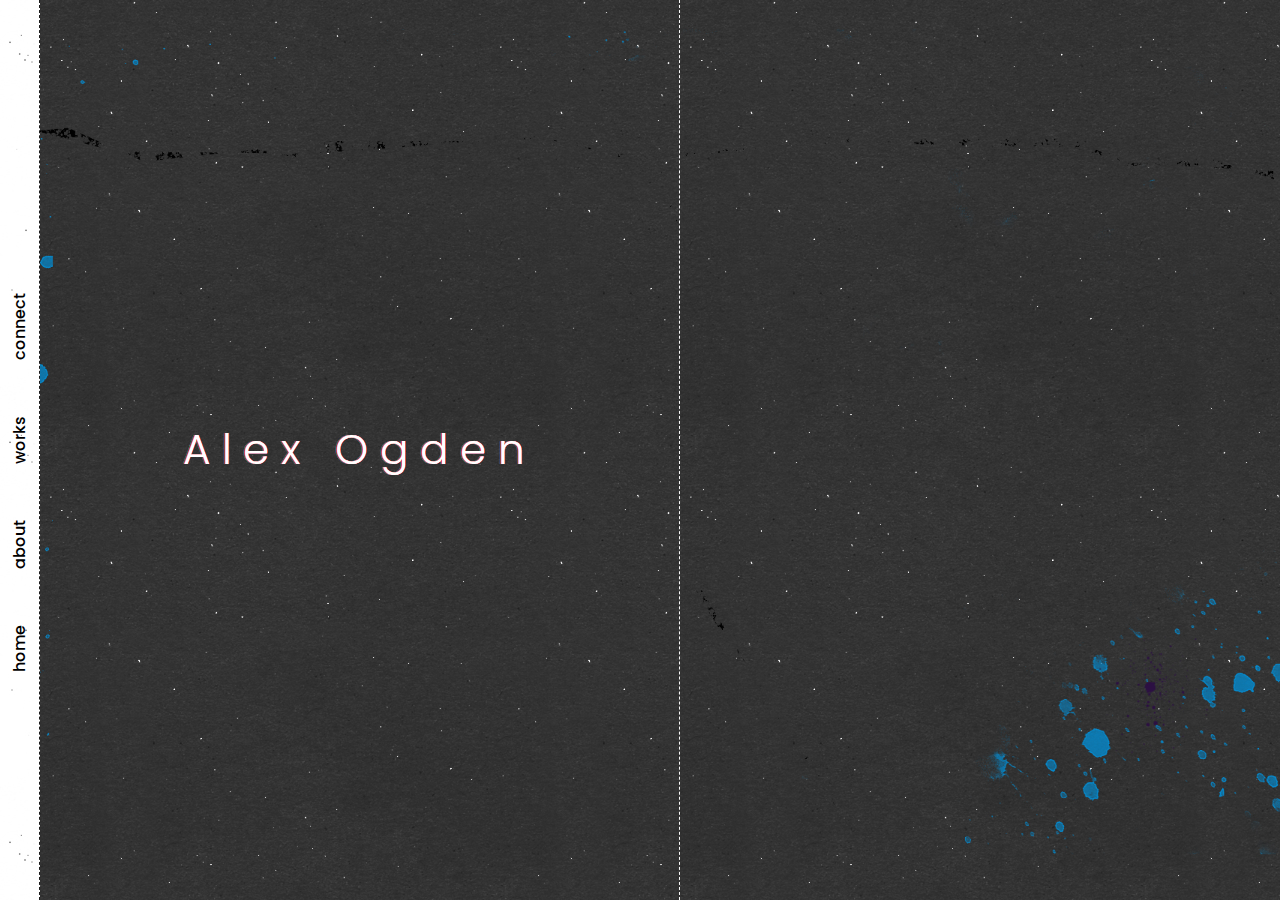
<file: index.html>
<!DOCTYPE html>
<html lang="en">
	<head>
		<title>Alex Ogden</title>
		<meta charset="utf-8">
		<meta name="viewport" content="width=device-width, initial-scale=1">
		<link rel="stylesheet" href="css/css.css">
		<link rel="stylesheet" href="font-awesome-4.7.0/css/font-awesome.css">
	</head>
	<body>
		<header id="mobile-top">
			<nav class="mobile-nav">
				 <ul>
					<li><a href="index.html">home</a></li>
					<li><a href="index.html#about-mobile">about</a></li>
					<li><a href="index.html#works-mobile">works</a></li>
					<li><a href="index.html#connect-mobile">connect</a></li>
				</ul>
			</nav>
		</header>
		<section class="section-header">
			<article class="centered-content">
			<h1>Alex Ogden</h1>
			</article>
		</section>
		<section id="about-mobile" class="section-mobile-about">
			<article class="container">
				<h2 class="section-title">about</h2>
				<p>Alex Ogden is a creative web designer and developer with an affinity for responsive design and a passion for elegant code.</p>
				
				<p>Alex fell in love with coding after learning BASIC in grade school, and has been tinkering with HTML and CSS since 1997. She enjoys pushing the boundaries of web development, experimenting with UX/UI, and learning as much as she can about as much as she can. Alex is currently a student in <a href="http://mcad.edu/academic-programs/interactive-design-and-marketing-certificate">MCAD's Interactive Design and Marketing program</a>.</p>
				
				<p>She is also an illustrator, photographer, and musician, as well as an unabashed admirer of all things cat.</p>	
				<figure class="illustration-mobile">
					<img class="image-1" src="img/profile.png" alt="Illustration of Alex Ogden">
					<div class="clearfix"></div>
				</figure>
			</article>
		</section>
		
		<section id="works-mobile" class="section-mobile-works">
			<h2 id="works-top-mobile" class="container section-title">works</h2>
			<article class="content-works">
				<a href="ao.html">
					<figure class="figure">
						<img  src="img/ao-thumb.png" class="thumb" alt="Thumbnail image for Alex Ogden Website">
						<div class="overlay">
							<h4 class="title">Portfolio:</h4> 
							<h4 class="title">Alex Ogden</h4>
						</div>
						</figure>
						</a>
					
						<a href="geh-1.html">
						<figure class="figure">
							<img src="img/geh-thumb.png" class="thumb" alt="Thumbnail image for Gili Estlin Hirsch Website">
							<div class="overlay">
								<h4 class="title">
								Website Redesign:</h4>
								<h4 class="title">
								Gili Estlin Hirsch </h4>
							</div>
						</figure>
						</a>
					
						<a href="geh-2.html">
						<figure class="figure">
							<img class="thumb" src="img/geh-original-thumb.png" alt="Thumbnail image for Gili Estlin Hirsch original site">
							<div class="overlay">
								<h4 class="title"> Website: </h4>
								<h4 class="title">Gili Estlin Hirsch</h4>
							</div>
						</figure></a>
						
						<a href="foxowl.html">
						<figure class="figure">
							<img class="thumb" src="img/fox_and_owl_press.png" alt="Thumbnail image for Fox & Owl Press Website">
							<div class="overlay">
								<h4 class="title">Website:</h4>
								<h4 class="title">
								Fox &amp; Owl Press</h4>
							</div>
						</figure>
						</a>
					
						<a href="edible_schoolyard.html"><figure class="figure">
							<img class="thumb" src="img/edibleschoolyard-match.png" alt="Thumbnail image for Edible Schoolyard NYC match project">
							<div class="overlay">
								<h4 class="title">Site Match Project:</h4>
								<h4 class="title">Edible Schoolyard NYC</h4>
							</div>
						</figure>
						</a>
					
						<a href="white_birch.html">
						<figure class="figure">
							<img class="thumb" src="img/whitebirch-redo.png" alt="Thumbnail image for White Birch Resort redo project">
							<div class="overlay">
								<h4 class="title">Redesign Project:</h4>
								<h4 class="title">White Birch Resort</h4>
							</div>
						</figure>
						</a>
						<a href="#works-top-mobile"><h4 class="projects">Back to top</h4></a>
						<div class="clearfix"></div>
			</article>
			<figure class="illustration-mobile">
				<img class="image-2" src="img/fox.png" alt="Illustration of fox walking towards the left">
				<div class="clearfix"></div>
			</figure>
		</section>
		
		<section id="connect-mobile" class="section-mobile-connect">
			<article class="container">
				<h2 class="section-title">connect</h2>
				<div class="social-nav">
					<ul>
						<li>
							<a href="mailto:foxandowlpress@gmail.com"><i class="fa fa-envelope" aria-hidden="true"></i></a>
						</li>
						<li>
							<a href="https://www.facebook.com/AlexOgdenArt/"><i class="fa fa-facebook" aria-hidden="true"></i></a>
						</li>
						<li>
							<a href="https://www.instagram.com/fortheloveofrobots/"><i class="fa fa-instagram" aria-hidden="true"></i></a>
						</li>
					</ul>
					<ul>
						<li>
							<a href="https://github.com/mixactic"><i class="fa fa-github" aria-hidden="true"></i></a>
						</li>
						<li>
							<a href="https://m.youtube.com/channel/UCtBtVY3GMQVMo2R9_lFD8Mw"><i class="fa fa-youtube" aria-hidden="true"></i></a>
						</li>
						<li>
							<a href="https://soundcloud.com/user-827322490"><i class="fa fa-soundcloud" aria-hidden="true"></i></a>
						</li>
					</ul>
				</div>
				<figure class="illustration-mobile">
					<img class="image-3" src="img/deer.png" alt="Illustration of deer">
					<div class="clearfix"></div>
				</figure>
				
			</article>
		</section>
		<footer class="footer">
			<h4 class="projects"><a href="#mobile-top">Back to Top</a></h4>
		</footer>
<!-- END MOBILE -->		


<!-- BEGIN DESKTOP -->
		<main class="main-grid">
			<nav class="vertical-nav">
				<div class="vertical-nav-position">
				<ul class="vertical-text">
					<li><a href="index.html">home</a></li>
					<li><a href="index.html#about">about</a></li>
					<li><a href="index.html#works">works</a></li>
					<li><a href="index.html#connect">connect</a></li>
				</ul>
				</div>
			</nav>		
			
<!--SIDE A-->			
			<div class="side-a">
				<h1 class="centered-content glitch"><a href=
				"#gif">Alex Ogden</a></h1>
			</div> <!--.side-a-->
			
			
<!--SIDE B-->			
			<div class="side-b">
			
				<aside id="gif" class="gif">
				</aside>
				
<!--ABOUT-->
				<section id="about" class="about-content">
				<h2 class="section-title">about</h2>		
				<article class="container">
					<p>Alex Ogden is a creative web designer and developer with an affinity for responsive design and a passion for elegant code.</p>
				
					<p>Alex fell in love with coding after learning BASIC in grade school, and has been tinkering with HTML and CSS since 1997. She enjoys pushing the boundaries of web development, experimenting with UX/UI, and learning as much as she can about as much as she can. Alex is currently a student in <a href="http://mcad.edu/academic-programs/interactive-design-and-marketing-certificate">MCAD's Interactive Design and Marketing program</a>.</p>
				
					<p>She is also an illustrator, photographer, and musician, as well as an unabashed admirer of all things cat.</p>
					<img class="image-1" src="img/profile.png" alt="Illustration of Alex Ogden">
					<div class="clearfix"></div>
				</article>
				</section>
				
<!--WORKS-->
				<section id="works" class="works-content">
					<h2 id="works-top" class="section-title">works</h2>
					<article class="container-works">
						<!-- <h3 class="works-title">web design and development</h3> -->
						<a href="ao.html#top">
						<figure class="figure">
						<img class="thumb" src="img/ao-thumb.png" alt="Thumbnail image for Alex Ogden Website">
						<div class="overlay">
							<h4 class="title centered-content">Portfolio: Alex Ogden</h4>
						</div>
						</figure>
						</a>
					
						<a href="geh-1.html#top">
						<figure class="figure">
							<img src="img/geh-thumb.png" class="thumb" alt="Thumbnail image for Gili Estlin Hirsch Website">
							<div class="overlay">
								<h4 class="title centered-content"> Website Redesign: Gili Estlin Hirsch</h4>
							</div>
						</figure>
						</a>
					
						<a href="geh-2.html#top">
						<figure class="figure">
							<img class="thumb" src="img/geh-original-thumb.png" alt="Thumbnail image for Gili Estlin Hirsch original site">
							<div class="overlay">
								<h4 class="title centered-content">Website: Gili Estlin Hirsch</h4>
							</div>
						</figure></a>
						
						<a href="foxowl.html#top">
						<figure class="figure">
							<img class="thumb" src="img/fox_and_owl_press.png" alt="Thumbnail image for Fox & Owl Press Website">
							<div class="overlay">
								<h4 class="title centered-content">Website: Fox &amp; Owl Press</h4>
							</div>
						</figure>
						</a>
					
						<a href="edible_schoolyard.html#top"><figure class="figure">
							<img class="thumb" src="img/edibleschoolyard-match.png" alt="Thumbnail image for Edible Schoolyard NYC match project">
							<div class="overlay">
								<h4 class="title centered-content">Site Match Project: Edible Schoolyard NYC</h4>
							</div>
						</figure>
						</a>
					
						<a href="white_birch.html#top">
						<figure class="figure">
							<img class="thumb" src="img/whitebirch-redo.png" alt="Thumbnail image for White Birch Resort redo project">
							<div class="overlay">
								<h4 class="title centered-content">Redesign Project: White Birch Resort</h4>
							</div>
						</figure>
						</a>
						<h4 class="projects"><a href="#works-top">Back to top</a></h4>
					<div class="clearfix">
					</div>
				</article>
				
				
				<article class="container-works">
					<!-- <h3 class="works-title">illustration,  photography, and video</h3> -->
				</article>
				
				<article class="container-works">
					<!-- <h3 class="works-title">music</h3> -->
				</article>
					<img class="image-2" src="img/fox.png" alt="Illustration of fox walking towards the left">
					<div class="clearfix"></div>
				</section>
<!--CONNECT-->
				<section id="connect" class="connect-content">
				<h2 class="section-title">connect</h2>
				<article class="container">
				<div class="social-nav">
					<ul>
						<li>
							<a href="mailto:foxandowlpress@gmail.com"><i class="fa fa-envelope" aria-hidden="true"></i></a>
						</li>
						<li>
							<a href="https://www.facebook.com/AlexOgdenArt/"><i class="fa fa-facebook" aria-hidden="true"></i></a>
						</li>
						<li>
							<a href="https://www.instagram.com/fortheloveofrobots/"><i class="fa fa-instagram" aria-hidden="true"></i></a>
						</li>
					</ul>
					<ul>
						<li>
							<a href="https://github.com/mixactic"><i class="fa fa-github" aria-hidden="true"></i></a>
						</li>
						<li>
							<a href="https://m.youtube.com/channel/UCtBtVY3GMQVMo2R9_lFD8Mw"><i class="fa fa-youtube" aria-hidden="true"></i></a>
						</li>
						<li>
							<a href="https://soundcloud.com/user-827322490"><i class="fa fa-soundcloud" aria-hidden="true"></i></a>
						</li>
					</ul>
				</div>
				<img class="image-3" src="img/deer.png" alt="Illustration of deer">
				<div class="clearfix"></div>
				</article>
			</section>
			</div> <!-- .side-b -->
		</main>
	</body>
</html>
</file>
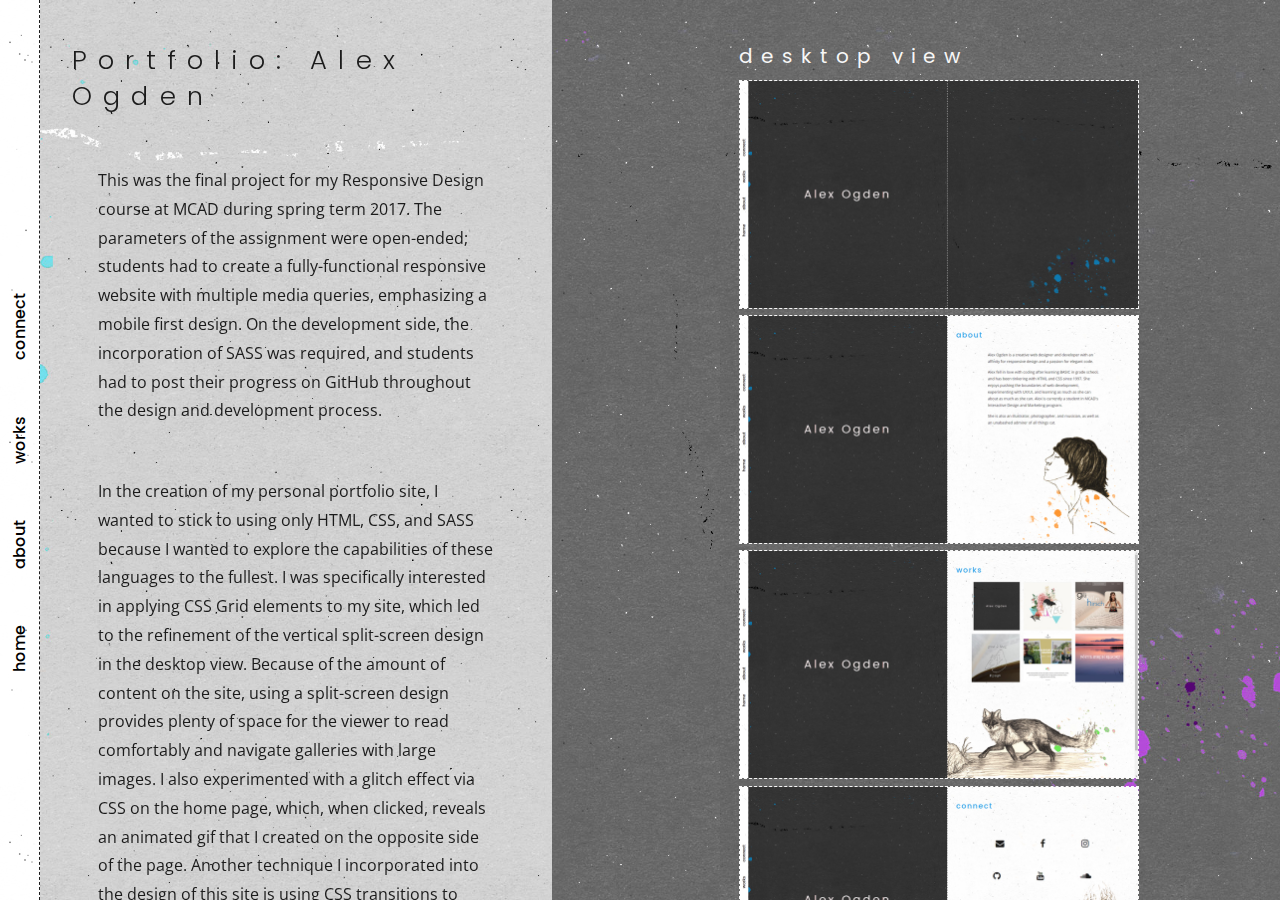
<file: ao.html>
<!DOCTYPE html>
<html lang="en">
	<head>
		<title>Alex Ogden</title>
		<meta charset="utf-8">
		<meta name="viewport" content="width=device-width, initial-scale=1">
		<link rel="stylesheet" href="css/css.css">
		<link rel="stylesheet" href="font-awesome-4.7.0/css/font-awesome.css">
	</head>
	<body>
<!--BEGIN MOBILE-->
		<header id="mobile-top">
			<nav class="mobile-nav">
				 <ul>
					<li><a href="index.html">home</a></li>
					<li><a href="index.html#about-mobile">about</a></li>
					<li><a href="index.html#works-mobile">works</a></li>
					<li><a href="index.html#connect-mobile">connect</a></li>
				</ul>
			</nav>
		</header>
		
<!--PROJECT-->
		<section id="mobile-top" class="project-section-mobile">
			<article class="container-mobile">
				<h1 class="projects-h1">Portfolio: Alex Ogden</h1>
				<p>This was the final project for my Responsive Design course at MCAD during spring term 2017. The parameters of the assignment were open-ended; students had to create a fully-functional responsive website with multiple media queries, emphasizing a mobile first design. On the development side, the incorporation of SASS was required, and students had to post their progress on GitHub throughout the design and development process.</p> 
				<p>In the creation of my personal portfolio site, I wanted to stick to using only HTML, CSS, and SASS because I wanted to explore the capabilities of these languages to the fullest. I was specifically interested in applying CSS Grid elements to my site, which led to the refinement of the vertical split-screen design in the desktop view. Because of the amount of content on the site, using a split-screen design provides plenty of space for the viewer to read comfortably and navigate galleries with large images. I also experimented with a glitch effect via CSS on the home page, which, when clicked, reveals an animated gif that I created on the opposite side of the page. Another technique I incorporated into the design of this site is using CSS transitions to create an opacity fade-in effect.</p>
				
				<h4 class="visit"><a href="index.html">Visit Site</a></h4>
				<div class="clearfix"></div>
			</article>
			
			<article class="container">
				<figure class="screenshot">
					<h3 class="screenshot-mobile-h3">desktop view</h3>
					<a href="img/ao-screen1.png"><img src="img/ao-screen1-med.jpg" alt="Screenshot of Alex Ogden portfolio"></a>
				</figure>
				
				<figure class="screenshot">
					<a href="img/ao-screen2.png"><img src="img/ao-screen2-med.jpg" alt="Screenshot of Alex Ogden portfolio"></a>
				</figure>

				<figure class="screenshot">
					<a href="img/ao-screen3.png"><img src="img/ao-screen3-med.jpg" alt="Screenshot of Alex Ogden portfolio"></a>
				</figure>
				
				<figure class="screenshot">
					<a href="img/ao-screen4.png"><img src="img/ao-screen4-med.jpg" alt="Screenshot of Alex Ogden portfolio"></a>
				</figure>
				
				<figure class="screenshot">
					<h3 class="screenshot-mobile-h3">mobile view</h3>
					<a href="img/ao-screen-mobile.jpg"><img src="img/ao-screen-mobile.jpg" alt="Screenshot of Alex Ogden portfolio"></a>
				</figure>
				
				<figure class="screenshot">
					<h3 class="screenshot-mobile-h3">tablet view</h3>
					<a href="img/ao-screen-tablet.jpg"><img src="img/ao-screen-tablet.jpg" alt="Screenshot of Alex Ogden portfolio"></a>		
				</figure>
			<div class="clearfix"></div>
			<h4 class="back"><a href="#mobile-top"><i class="fa fa-angle-double-up" aria-hidden="true"></i>
 Back to top</a></h4>
			<div class="clearfix"></div>
			</article>
		</section>	

<!-- BEGIN DESKTOP -->		
		<main class="main-grid">
			<nav class="vertical-nav">
				<div class="vertical-nav-position">
				<ul class="vertical-text">
					<li><a href="index.html">home</a></li>
					<li><a href="index.html#about">about</a></li>
					<li><a href="index.html#works">works</a></li>
					<li><a href="index.html#connect">connect</a></li>
				</ul>
				</div>
			</nav>		

<!--PROJECT INFORMATION-->
			<section class="project-section">
				<article class="container-projects">
					<h1 class="projects-h1">Portfolio: Alex Ogden</h1>
					<p>This was the final project for my Responsive Design course at MCAD during spring term 2017. The parameters of the assignment were open-ended; students had to create a fully-functional responsive website with multiple media queries, emphasizing a mobile first design. On the development side, the incorporation of SASS was required, and students had to post their progress on GitHub throughout the design and development process.</p> 
				<p>In the creation of my personal portfolio site, I wanted to stick to using only HTML, CSS, and SASS because I wanted to explore the capabilities of these languages to the fullest. I was specifically interested in applying CSS Grid elements to my site, which led to the refinement of the vertical split-screen design in the desktop view. Because of the amount of content on the site, using a split-screen design provides plenty of space for the viewer to read comfortably and navigate galleries with large images. I also experimented with a glitch effect via CSS on the home page, which, when clicked, reveals an animated gif that I created on the opposite side of the page. Another technique I incorporated into the design of this site is using CSS transitions to create an opacity fade-in effect.</p>
					
					<h4 class="visit"><a href="index.html">Visit Site</a></h4>
					<div class="clearfix"></div>
				</article>					
				
<!--PROJECT IMAGES-->
				<div id="top" class="works-wrapper">
				<article  class="project-images">
					
					<figure class="screenshot">
						<h3 class="screenshot-h3">desktop view</h3>
						<a href="img/ao-screen1.png"><img src="img/ao-screen1-med.jpg" alt="Screenshot of Alex Ogden portfolio"></a>
					</figure>
					
					<figure class="screenshot">
						<a href="img/ao-screen2.png"><img src="img/ao-screen2-med.jpg" alt="Screenshot of Alex Ogden portfolio"></a>
					</figure>

					<figure class="screenshot">
						<a href="img/ao-screen3.png"><img src="img/ao-screen3-med.jpg" alt="Screenshot of Alex Ogden portfolio"></a>
					</figure>
					
					<figure class="screenshot">
						<a href="img/ao-screen4.png"><img src="img/ao-screen4-med.jpg" alt="Screenshot of Alex Ogden portfolio"></a>
					</figure>
					
					<figure class="screenshot">
						<h3 class="screenshot-h3">mobile view</h3>
						<a href="img/ao-screen-mobile.jpg"><img src="img/ao-screen-mobile.jpg" alt="Screenshot of Alex Ogden portfolio"></a>
					</figure>
					
					<figure class="screenshot">
						<h3 class="screenshot-h3">tablet view</h3>
						<a href="img/ao-screen-tablet.jpg"><img src="img/ao-screen-tablet.jpg" alt="Screenshot of Alex Ogden portfolio"></a>		
					</figure>
				<div class="clearfix"></div>
					<h4 class="back"><a href="#top"><i class="fa fa-angle-double-up" aria-hidden="true"></i>
 Back to top</a></h4>
				<div class="clearfix"></div>
				</article>
				</div>
			</section>	
		</main>
	</body>
</html>
</file>
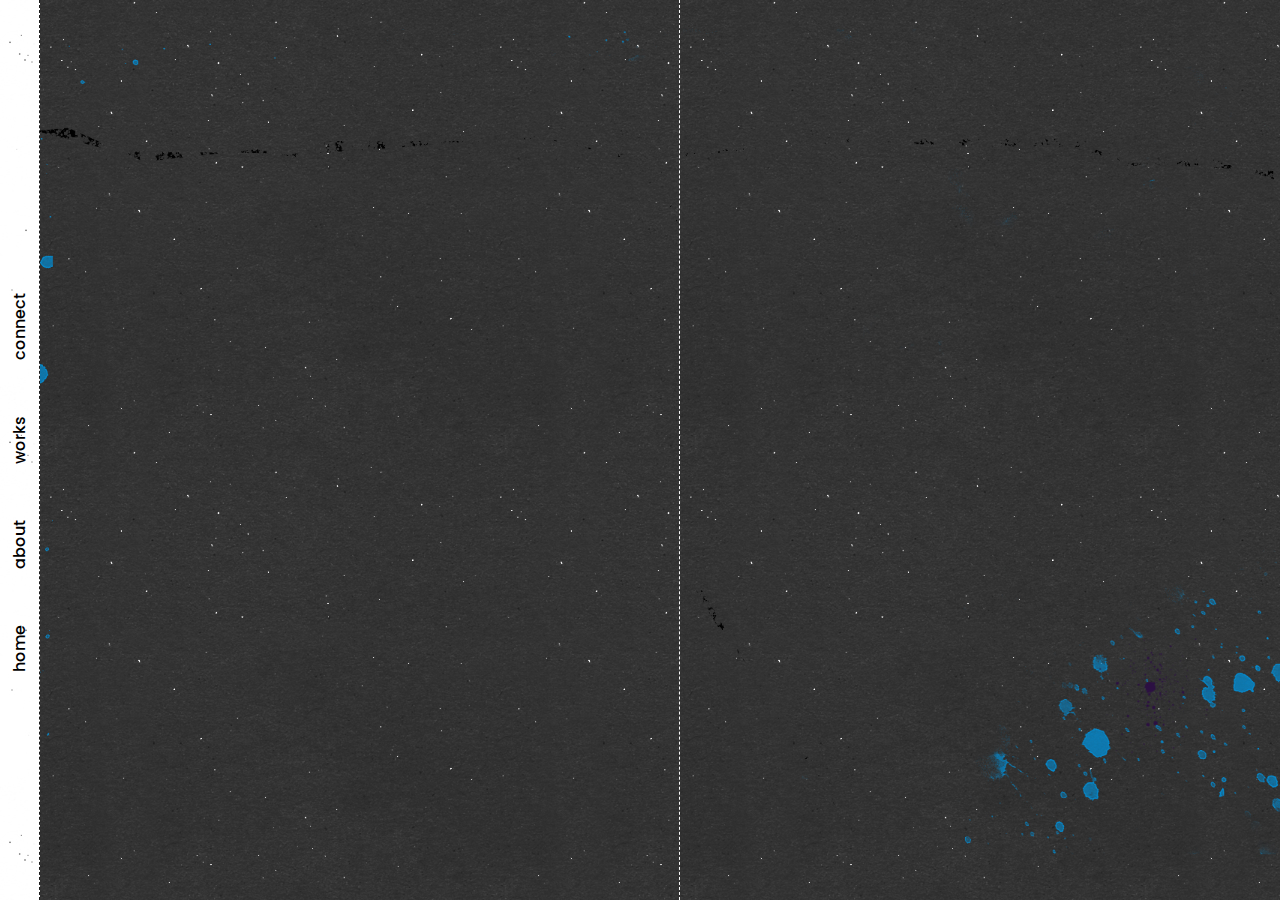
<file: audio.html>
<!DOCTYPE html>
<html lang="en">
	<head>
		<title>Alex Ogden</title>
		<meta charset="utf-8">
		<meta name="viewport" content="width=device-width, initial-scale=1">
		<link rel="stylesheet" href="css/css.css">
		<link rel="stylesheet" href="font-awesome-4.7.0/css/font-awesome.css">
	</head>
	<body>
		<header id="mobile-top">
			<nav class="mobile-nav">
				 <ul>
					<li><a href="index.html">home</a></li>
					<li><a href="index.html#about-mobile">about</a></li>
					<li><a href="index.html#works-mobile">works</a></li>
					<li><a href="index.html#connect-mobile">connect</a></li>
				</ul>
			</nav>
		</header>
		

<!-- BEGIN DESKTOP -->
		<main class="main-grid">
			<nav class="vertical-nav">
				<div class="vertical-nav-position">
				<ul class="vertical-text">
					<li><a href="index.html">home</a></li>
					<li><a href="index.html#about">about</a></li>
					<li><a href="index.html#works">works</a></li>
					<li><a href="index.html#connect">connect</a></li>
				</ul>
				</div>
			</nav>
<!--SIDE A-->			
			<div class="side-a">
<!--PROJECT IMAGES-->
				<section class="project-images">
				</section>
			</div>
<!--SIDE B-->			
			<div class="side-b">			
<!--PROJECT INFORMATION-->
				<section class="project-info">
				</section>
			</div> <!-- .side-b -->
		</main>
	</body>
</html>
</file>
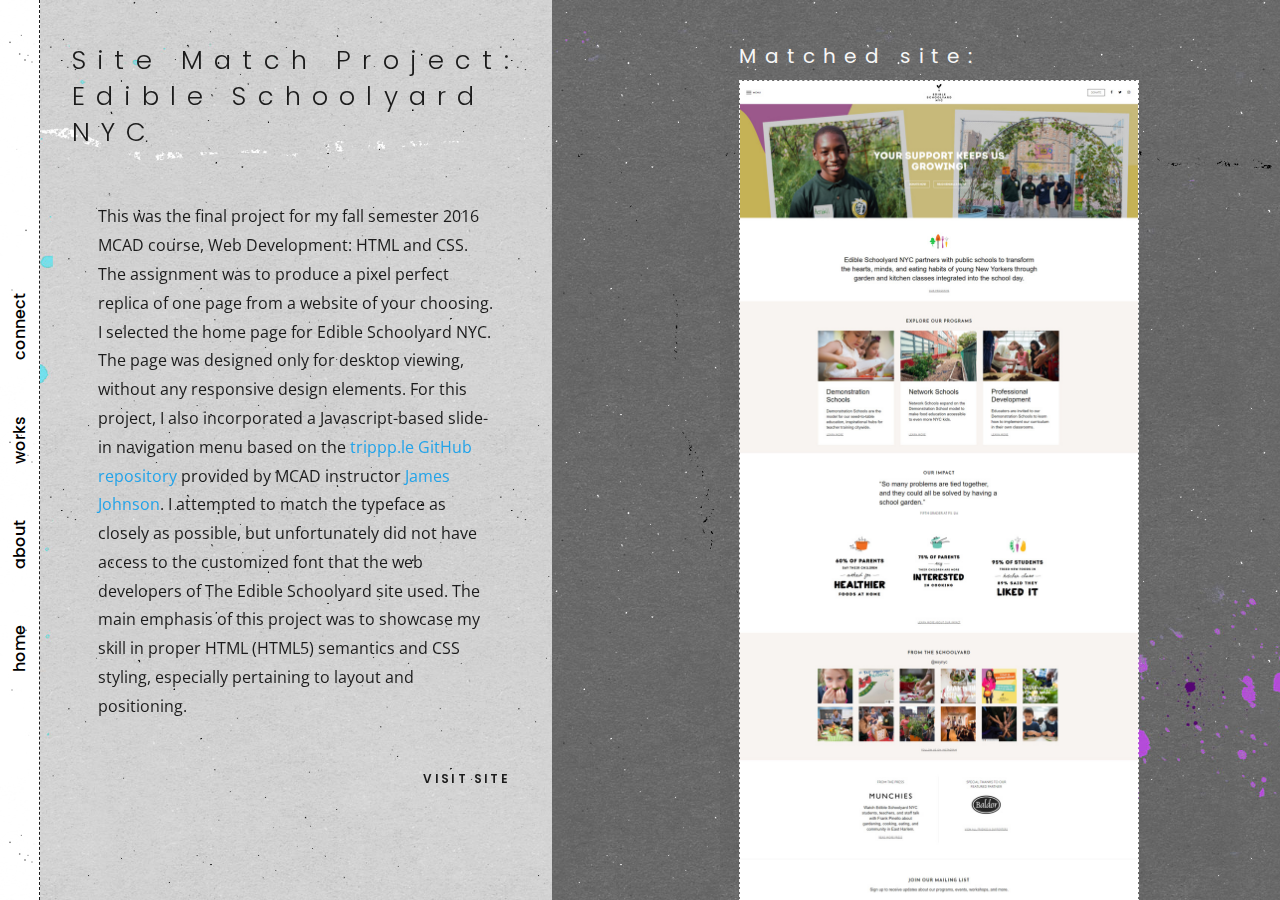
<file: edible_schoolyard.html>
<!DOCTYPE html>
<html lang="en">
	<head>
		<title>Alex Ogden</title>
		<meta charset="utf-8">
		<meta name="viewport" content="width=device-width, initial-scale=1">
		<link rel="stylesheet" href="css/css.css">
		<link rel="stylesheet" href="font-awesome-4.7.0/css/font-awesome.css">
	</head>
	<body>
<!--BEGIN MOBILE-->
		<header id="mobile-top">
			<nav class="mobile-nav">
				 <ul>
					<li><a href="index.html">home</a></li>
					<li><a href="index.html#about-mobile">about</a></li>
					<li><a href="index.html#works-mobile">works</a></li>
					<li><a href="index.html#connect-mobile">connect</a></li>
				</ul>
			</nav>
		</header>
		
<!--PROJECT-->
		<section id="mobile-top" class="project-section-mobile">
			<article class="container-mobile">
				<h1 class="projects-h1">Site Match Project: Edible Schoolyard NYC</h1>
				<p>This was the final project for my fall semester 2016 MCAD course, Web Development: HTML and CSS. The assignment was to produce a pixel perfect replica of one page from a website of your choosing. I selected the home page for Edible Schoolyard NYC. The page was designed only for desktop viewing, without any responsive design elements. For this project, I also incorporated a Javascript-based slide-in navigation menu based on the <a href="https://github.com/geekydatamonkey/trippp.le">trippp.le GitHub repository</a> provided by MCAD instructor <a href="http://mcad.edu/faculty/james-johnson">James Johnson</a>. I attempted to match the typeface as closely as possible, but unfortunately did not have access to the customized font that the web developers of The Edible Schoolyard site used. The main emphasis of this project was to showcase my skill in proper HTML (HTML5) semantics and CSS styling, especially pertaining to layout and positioning.</p>
				
				<h4 class="visit"><a href="http://cogden.studio.mcad.edu/webdev1/wk13/edible_schoolyard_nyc/">Visit Site</a></h4>
				<div class="clearfix"></div>
			</article>
			
			<article class="container">
				<figure class="screenshot">
						<h3 class="screenshot-mobile-h3">Matched site:</h3>
						<a href="img/edible_schoolyard-original-large.png"><img src="img/edible_schoolyard.jpg" alt="Screenshot of Edible Schoolyard NYC site match project"></a>
					</figure>
					
					<figure class="screenshot">
						<h3 class="screenshot-mobile-h3">Original site:</h3>
						<a href="img/edible_schoolyard-original-large.jpg"><img src="img/edible_schoolyard-original.jpg" alt="Screenshot of Edible Schoolyard NYC original site"></a>
					</figure>
			<div class="clearfix"></div>
			<h4 class="back"><a href="#mobile-top"><i class="fa fa-angle-double-up" aria-hidden="true"></i>
 Back to top</a></h4>
			<div class="clearfix"></div>
			</article>
		</section>	

<!-- BEGIN DESKTOP -->		
		<main class="main-grid">
			<nav class="vertical-nav">
				<div class="vertical-nav-position">
				<ul class="vertical-text">
					<li><a href="index.html">home</a></li>
					<li><a href="index.html#about">about</a></li>
					<li><a href="index.html#works">works</a></li>
					<li><a href="index.html#connect">connect</a></li>
				</ul>
				</div>
			</nav>		

<!--PROJECT INFORMATION-->
			<section class="project-section">
				<article class="container-projects">
					<h1 class="projects-h1">Site Match Project: Edible Schoolyard NYC</h1>
					<p>This was the final project for my fall semester 2016 MCAD course, Web Development: HTML and CSS. The assignment was to produce a pixel perfect replica of one page from a website of your choosing. I selected the home page for Edible Schoolyard NYC. The page was designed only for desktop viewing, without any responsive design elements. For this project, I also incorporated a Javascript-based slide-in navigation menu based on the <a href="https://github.com/geekydatamonkey/trippp.le">trippp.le GitHub repository</a> provided by MCAD instructor <a href="http://mcad.edu/faculty/james-johnson">James Johnson</a>. I attempted to match the typeface as closely as possible, but unfortunately did not have access to the customized font that the web developers of The Edible Schoolyard site used. The main emphasis of this project was to showcase my skill in proper HTML (HTML5) semantics and CSS styling, especially pertaining to layout and positioning.</p>
					
					<h4 class="visit"><a href="http://cogden.studio.mcad.edu/webdev1/wk13/edible_schoolyard_nyc/">Visit Site</a></h4>
					<div class="clearfix"></div>
				</article>					
				
<!--PROJECT IMAGES-->
				<div id="top" class="works-wrapper">
				<article  class="project-images">
					
					<figure class="screenshot">
						<h3 class="screenshot-h3">Matched site:</h3>
						<a href="img/edible_schoolyard-large.png"><img src="img/edible_schoolyard.jpg" alt="Screenshot of Edible Schoolyard NYC site match project"></a>
					</figure>
					
					<figure class="screenshot">
						<h3 class="screenshot-h3">Original site:</h3>
						<a href="img/edible_schoolyard-original-large.png"><img src="img/edible_schoolyard-original.jpg" alt="Screenshot of Edible Schoolyard NYC original site"></a>
					</figure>

				<div class="clearfix"></div>
					<h4 class="back"><a href="#top"><i class="fa fa-angle-double-up" aria-hidden="true"></i>
 Back to top</a></h4>
				</article>
				<div class="clearfix"></div>
				</div>
			</section>	
		</main>
	</body>
</html>
</file>
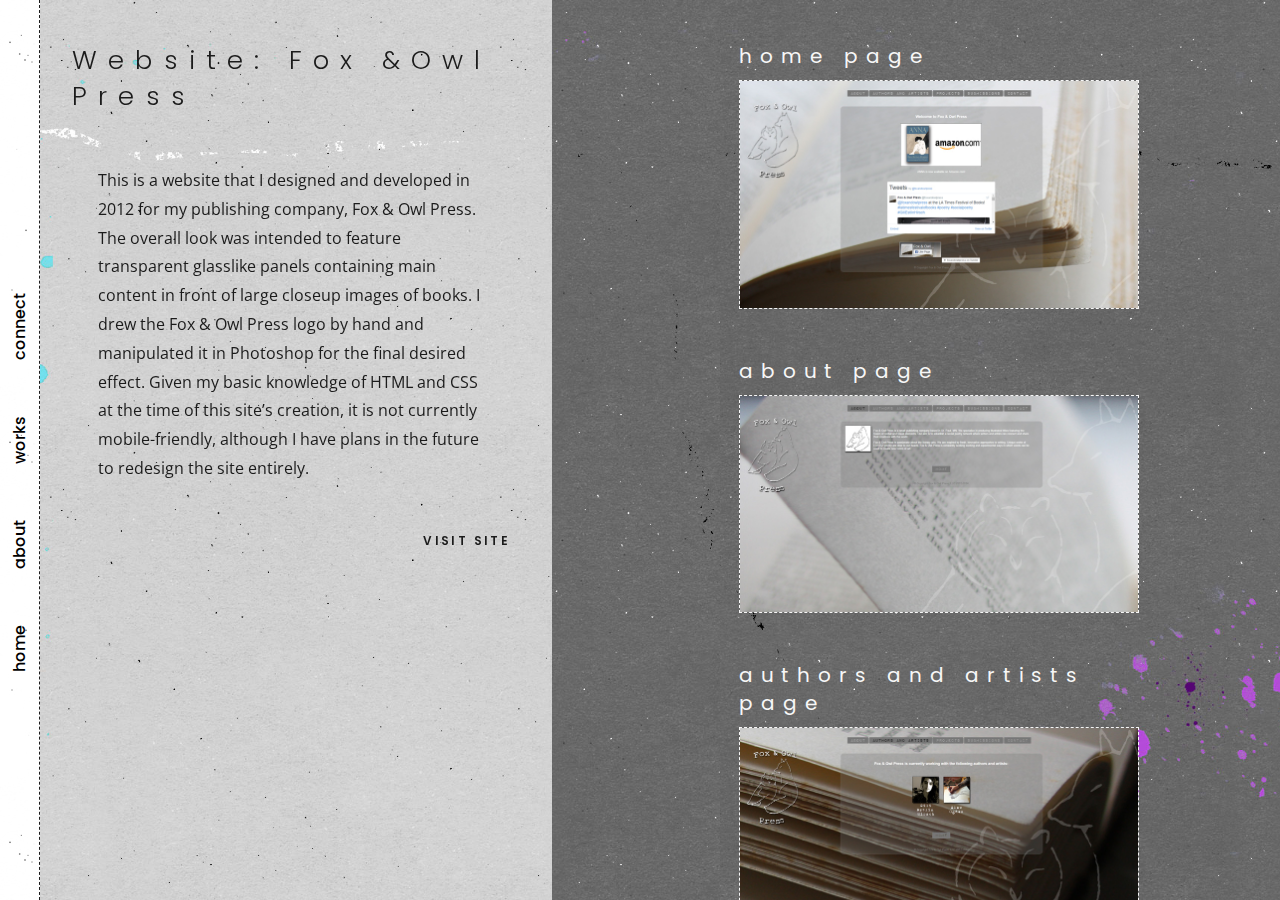
<file: foxowl.html>
<!DOCTYPE html>
<html lang="en">
	<head>
		<title>Alex Ogden</title>
		<meta charset="utf-8">
		<meta name="viewport" content="width=device-width, initial-scale=1">
		<link rel="stylesheet" href="css/css.css">
		<link rel="stylesheet" href="font-awesome-4.7.0/css/font-awesome.css">
	</head>
	<body>
<!--BEGIN MOBILE-->
		<header id="mobile-top">
			<nav class="mobile-nav">
				 <ul>
					<li><a href="index.html">home</a></li>
					<li><a href="index.html#about-mobile">about</a></li>
					<li><a href="index.html#works-mobile">works</a></li>
					<li><a href="index.html#connect-mobile">connect</a></li>
				</ul>
			</nav>
		</header>
		
<!--PROJECT-->
		<section id="mobile-top" class="project-section-mobile">
			<article class="container-mobile">
				<h1 class="projects-h1">Website: Fox &amp;Owl Press</h1>
				<p>This is a website that I designed and developed in 2012 for my publishing company, Fox &amp; Owl Press. The overall look was intended to feature transparent glasslike panels containing main content in front of large closeup images of books. I drew the Fox &amp; Owl Press logo by hand and manipulated it in Photoshop for the final desired effect. Given my basic knowledge of HTML and CSS at the time of this site’s creation, it is not currently mobile-friendly, although I have plans in the future to redesign the site entirely.</p>
				
				<h4 class="visit"><a href="http://foxandowlpress.com">Visit Site</a></h4>
				<div class="clearfix"></div>
			</article>
			
			<article class="container">
				<figure class="screenshot">
					<h3 class="screenshot-mobile-h3">home page</h3>
					<a href="img/foxowl-home-large.png"><img src="img/foxowl-home.jpg" alt="Screenshot of Fox and Owl Press site"></a>
				</figure>
				
				<figure class="screenshot">
					<h3 class="screenshot-mobile-h3">about page</h3>
					<a href="img/foxowl-about-large.png"><img src="img/foxowl-about.jpg" alt="Screenshot of Fox and Owl Press site"></a>
				</figure>
				
				<figure class="screenshot">
					<h3 class="screenshot-mobile-h3">authors and artists page</h3>
					<a href="img/foxowl-artists-large.png"><img src="img/foxowl-artists.jpg" alt="Screenshot of Fox and Owl Press site"></a>
				</figure>
				
				<figure class="screenshot">
					<h3 class="screenshot-mobile-h3">projects page</h3>
					<a href="img/foxowl-projects-large.png"><img src="img/foxowl-projects.jpg" alt="Screenshot of Fox and Owl Press site"></a>
				</figure>
				
				<figure class="screenshot">
					<h3 class="screenshot-mobile-h3">submissions page</h3>
					<a href="img/foxowl-submit-large.png"><img src="img/foxowl-submit.jpg" alt="Screenshot of Fox and Owl Press site"></a>
				</figure>
				
				<figure class="screenshot">
					<h3 class="screenshot-mobile-h3">contact page</h3>
					<a href="img/foxowl-contact-large.png"><img src="img/foxowl-contact.jpg" alt="Screenshot of Fox and Owl Press site"></a>
				</figure>
				
				<figure class="screenshot">
					<h3 class="screenshot-mobile-h3">mobile view</h3>
					<a href="img/foxowl-mobile.jpg"><img src="img/foxowl-mobile.jpg" alt="Screenshot of Fox and Owl Press site"></a>
				</figure>
				
				<figure class="screenshot">
					<h3 class="screenshot-mobile-h3">tablet view</h3>
					<a href="img/foxowl-tablet.jpg"><img src="img/foxowl-tablet.jpg" alt="Screenshot of Fox and Owl Press site">
				</figure>
				
			<div class="clearfix"></div>
			<h4 class="back"><a href="#mobile-top"><i class="fa fa-angle-double-up" aria-hidden="true"></i>
 Back to top</a></h4>
			<div class="clearfix"></div>
			</article>
		</section>	

<!-- BEGIN DESKTOP -->		
		<main class="main-grid">
			<nav class="vertical-nav">
				<div class="vertical-nav-position">
				<ul class="vertical-text">
					<li><a href="index.html">home</a></li>
					<li><a href="index.html#about">about</a></li>
					<li><a href="index.html#works">works</a></li>
					<li><a href="index.html#connect">connect</a></li>
				</ul>
				</div>
			</nav>		

<!--PROJECT INFORMATION-->
			<section class="project-section">
				<article class="container-projects">
					<h1 class="projects-h1">Website: Fox &amp;Owl Press</h1>
					<p>This is a website that I designed and developed in 2012 for my publishing company, Fox &amp; Owl Press. The overall look was intended to feature transparent glasslike panels containing main content in front of large closeup images of books. I drew the Fox &amp; Owl Press logo by hand and manipulated it in Photoshop for the final desired effect. Given my basic knowledge of HTML and CSS at the time of this site’s creation, it is not currently mobile-friendly, although I have plans in the future to redesign the site entirely.</p>
					
					<h4 class="visit"><a href="http://foxandowlpress.com">Visit Site</a></h4>
					<div class="clearfix"></div>
				</article>					
				
<!--PROJECT IMAGES-->
				<div id="top" class="works-wrapper">
				<article  class="project-images">
					
				<figure class="screenshot">
					<h3 class="screenshot-h3">home page</h3>
					<a href="img/foxowl-home-large.png"><img src="img/foxowl-home.jpg" alt="Screenshot of Fox and Owl Press site"></a>
				</figure>
				
				<figure class="screenshot">
					<h3 class="screenshot-h3">about page</h3>
					<a href="img/foxowl-about-large.png"><img src="img/foxowl-about.jpg" alt="Screenshot of Fox and Owl Press site"></a>
				</figure>
				
				<figure class="screenshot">
					<h3 class="screenshot-h3">authors and artists page</h3>
					<a href="img/foxowl-artists-large.png"><img src="img/foxowl-artists.jpg" alt="Screenshot of Fox and Owl Press site"></a>
				</figure>
				
				<figure class="screenshot">
					<h3 class="screenshot-h3">projects page</h3>
					<a href="img/foxowl-projects-large.png"><img src="img/foxowl-projects.jpg" alt="Screenshot of Fox and Owl Press site"></a>
				</figure>
				
				<figure class="screenshot">
					<h3 class="screenshot-h3">submissions page</h3>
					<a href="img/foxowl-submit-large.png"><img src="img/foxowl-submit.jpg" alt="Screenshot of Fox and Owl Press site"></a>
				</figure>
				
				<figure class="screenshot">
					<h3 class="screenshot-h3">contact page</h3>
					<a href="img/foxowl-contact-large.png"><img src="img/foxowl-contact.jpg" alt="Screenshot of Fox and Owl Press site"></a>
				</figure>
				
				<figure class="screenshot">
					<h3 class="screenshot-h3">mobile view</h3>
					<a href="img/foxowl-mobile.jpg"><img src="img/foxowl-mobile.jpg" alt="Screenshot of Fox and Owl Press site"></a>
				</figure>
				
				<figure class="screenshot">
					<h3 class="screenshot-h3">tablet view</h3>
					<a href="img/foxowl-tablet.jpg"><img src="img/foxowl-tablet.jpg" alt="Screenshot of Fox and Owl Press site">
				</figure>
				
				<div class="clearfix"></div>
					<h4 class="back"><a href="#top"><i class="fa fa-angle-double-up" aria-hidden="true"></i>
 Back to top</a></h4>
				<div class="clearfix"></div>
				</article>
				</div>
			</section>	
		</main>
	</body>
</html>
</file>
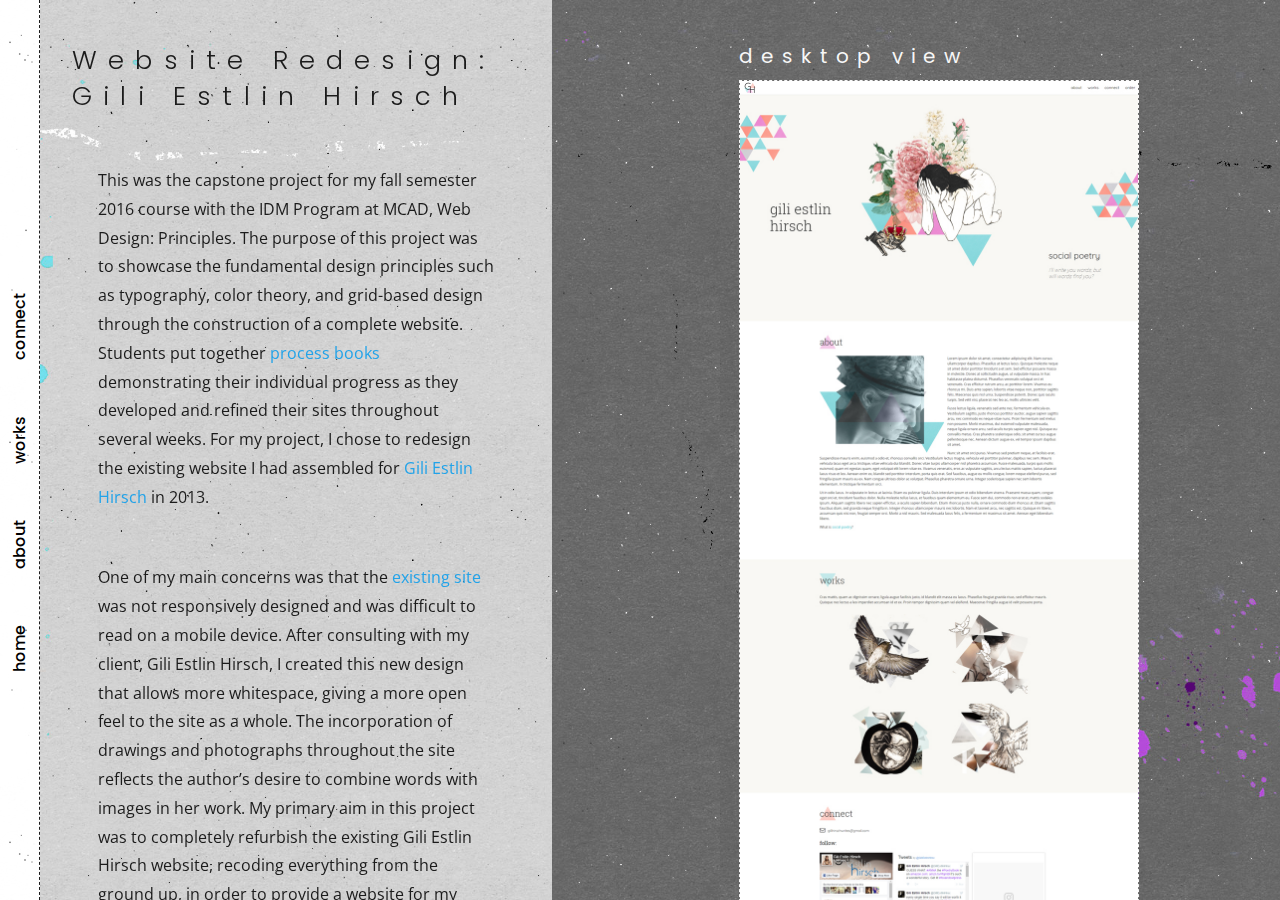
<file: geh-1.html>
<!DOCTYPE html>
<html lang="en">
	<head>
		<title>Alex Ogden</title>
		<meta charset="utf-8">
		<meta name="viewport" content="width=device-width, initial-scale=1">
		<link rel="stylesheet" href="css/css.css">
		<link rel="stylesheet" href="font-awesome-4.7.0/css/font-awesome.css">
	</head>
	<body>
<!--BEGIN MOBILE-->
		<header id="mobile-top">
			<nav class="mobile-nav">
				 <ul>
					<li><a href="index.html">home</a></li>
					<li><a href="index.html#about-mobile">about</a></li>
					<li><a href="index.html#works-mobile">works</a></li>
					<li><a href="index.html#connect-mobile">connect</a></li>
				</ul>
			</nav>
		</header>
		
<!--PROJECT-->
		<section id="mobile-top" class="project-section-mobile">
			<article class="container-mobile">
				<h1 class="projects-h1">Website Redesign: Gili Estlin Hirsch</h1>
				<p>This was the capstone project for my fall semester 2016 course with the IDM Program at MCAD, Web Design: Principles. The purpose of this project was to showcase the fundamental design principles such as typography, color theory, and grid-based design through the construction of a complete website. Students put together <a href="img/ogden_process_book.pdf">process books</a> demonstrating their individual progress as they developed and refined their sites throughout several weeks. For my project, I chose to redesign the existing website I had assembled for <a href="https://www.facebook.com/GiliEstlinHirsch/">Gili Estlin Hirsch</a> in 2013.</p> 
				<p>One of my main concerns was that the <a href="https://web.archive.org/web/20170503122215/http://giliestlinhirsch.com/">existing site</a> was not responsively designed and was difficult to read on a mobile device. After consulting with my client, Gili Estlin Hirsch, I created this new design that allows more whitespace, giving a more open feel to the site as a whole. The incorporation of drawings and photographs throughout the site reflects the author’s desire to combine words with images in her work. My primary aim in this project was to completely refurbish the existing Gili Estlin Hirsch website, recoding everything from the ground up, in order to provide a website for my client that more accurately reflects her personality and identity as an author and artist. </p>
				
				<h4 class="visit"><a href="http://cogden.studio.mcad.edu/webdesign1/capstone/">Visit Site</a></h4>
				<div class="clearfix"></div>
			</article>
			
			<article class="container">
				<figure class="screenshot">
						<h3 class="screenshot-mobile-h3">desktop view</h3>
						<a href="img/gili-estlin-hirsch-site-full.jpg"><img src="img/gili-estlin-hirsch-site.jpg" alt="Screenshot of Gili Estlin Hirsch redesign project"></a>
					</figure>
					
					<figure class="screenshot">
						<h3 class="screenshot-mobile-h3">mobile view</h3>
						<a href="img/gili-estlin-hirsch-site-mobile.jpg"><img src="img/gili-estlin-hirsch-site-mobile.jpg" alt="Screenshot of Gili Estlin Hirsch redesign project"></a>
					</figure>
					
					<figure class="screenshot">
						<h3 class="screenshot-mobile-h3">tablet view</h3>
						<a href="img/gili-estlin-hirsch-site-tablet.jpg" ><img src="img/gili-estlin-hirsch-site-tablet.jpg" alt="Screenshot of Gili Estlin Hirsch redesign project"></a>		
					</figure>
			<div class="clearfix"></div>
			<h4 class="back"><a href="#mobile-top"><i class="fa fa-angle-double-up" aria-hidden="true"></i>
 Back to top</a></h4>
			<div class="clearfix"></div>
			</article>
		</section>	

<!-- BEGIN DESKTOP -->		
		<main class="main-grid">
			<nav class="vertical-nav">
				<div class="vertical-nav-position">
				<ul class="vertical-text">
					<li><a href="index.html">home</a></li>
					<li><a href="index.html#about">about</a></li>
					<li><a href="index.html#works">works</a></li>
					<li><a href="index.html#connect">connect</a></li>
				</ul>
				</div>
			</nav>		

<!--PROJECT INFORMATION-->
			<section class="project-section">
				<article class="container-projects">
					<h1 class="projects-h1">Website Redesign: Gili Estlin Hirsch</h1>
					<p>This was the capstone project for my fall semester 2016 course with the IDM Program at MCAD, Web Design: Principles. The purpose of this project was to showcase the fundamental design principles such as typography, color theory, and grid-based design through the construction of a complete website. Students put together <a href="img/ogden_process_book.pdf">process books</a> demonstrating their individual progress as they developed and refined their sites throughout several weeks. For my project, I chose to redesign the existing website I had assembled for <a href="https://www.facebook.com/GiliEstlinHirsch/">Gili Estlin Hirsch</a> in 2013.</p> 
					<p>One of my main concerns was that the <a href="https://web.archive.org/web/20170503122215/http://giliestlinhirsch.com/">existing site</a> was not responsively designed and was difficult to read on a mobile device. After consulting with my client, Gili Estlin Hirsch, I created this new design that allows more whitespace, giving a more open feel to the site as a whole. The incorporation of drawings and photographs throughout the site reflects the author’s desire to combine words with images in her work. My primary aim in this project was to completely refurbish the existing Gili Estlin Hirsch website, recoding everything from the ground up, in order to provide a website for my client that more accurately reflects her personality and identity as an author and artist. </p>
					
					<h4 class="visit"><a href="http://cogden.studio.mcad.edu/webdesign1/capstone/">Visit Site</a></h4>
					<div class="clearfix"></div>
				</article>					
				
<!--PROJECT IMAGES-->
				<div id="top" class="works-wrapper">
				<article  class="project-images">
					
					<figure class="screenshot">
						<h3 class="screenshot-h3">desktop view</h3>
						<a href="img/gili-estlin-hirsch-site-full.jpg"><img src="img/gili-estlin-hirsch-site.jpg" alt="Screenshot of Gili Estlin Hirsch redesign project"></a>
					</figure>
					
					<figure class="screenshot">
						<h3 class="screenshot-h3">mobile view</h3>
						<a href="img/gili-estlin-hirsch-site-mobile.jpg"><img src="img/gili-estlin-hirsch-site-mobile.jpg" alt="Screenshot of Gili Estlin Hirsch redesign project"></a>
					</figure>
					
					<figure class="screenshot">
						<h3 class="screenshot-h3">tablet view</h3>
						<a href="img/gili-estlin-hirsch-site-tablet.jpg"><img src="img/gili-estlin-hirsch-site-tablet.jpg" alt="Screenshot of Gili Estlin Hirsch redesign project"></a>	
					</figure>
				<div class="clearfix"></div>
					<h4 class="back"><a href="#top"><i class="fa fa-angle-double-up" aria-hidden="true"></i>
 Back to top</a></h4>
				<div class="clearfix"></div>
				</article>
				</div>
			</section>	
		</main>
	</body>
</html>
</file>
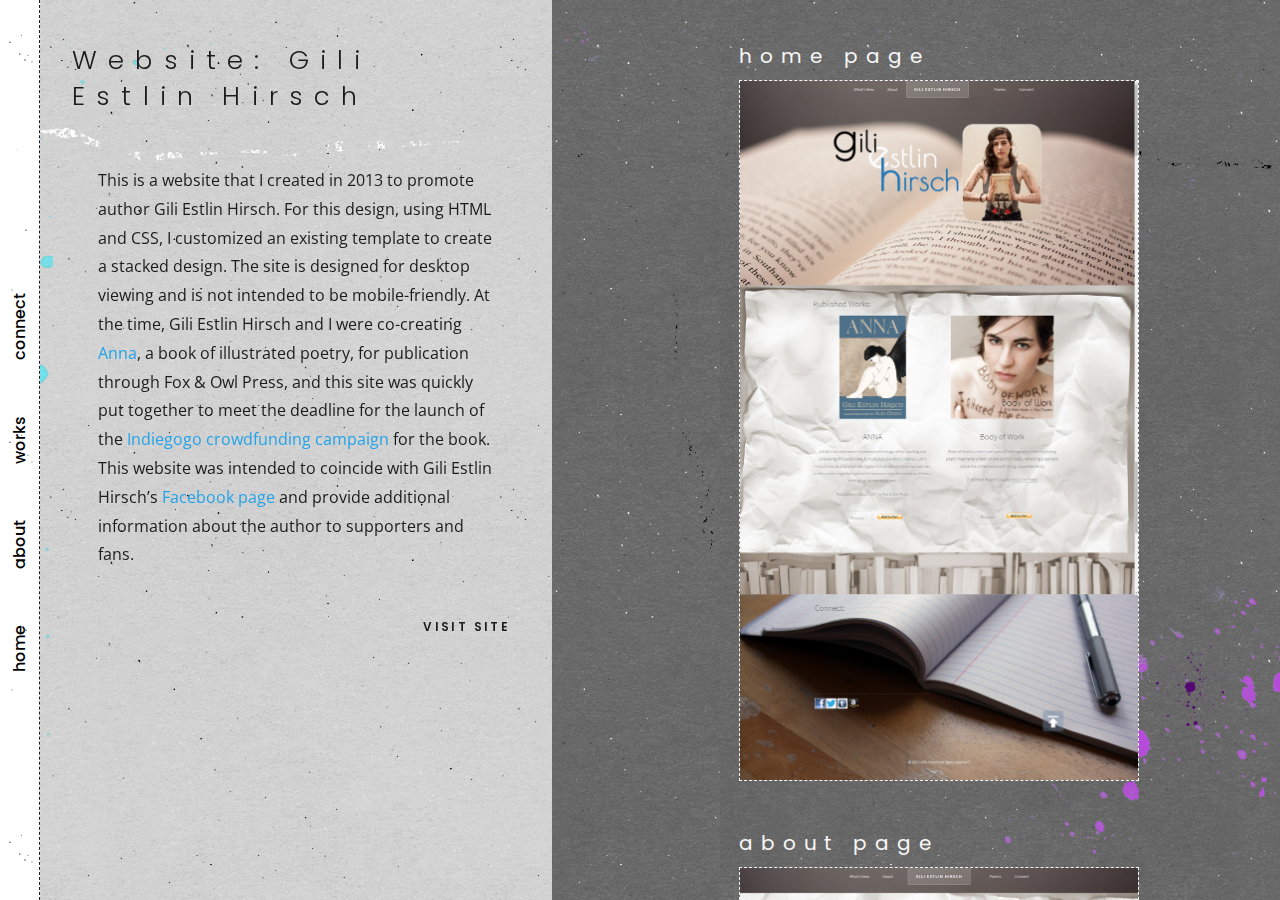
<file: geh-2.html>
<!DOCTYPE html>
<html lang="en">
	<head>
		<title>Alex Ogden</title>
		<meta charset="utf-8">
		<meta name="viewport" content="width=device-width, initial-scale=1">
		<link rel="stylesheet" href="css/css.css">
		<link rel="stylesheet" href="font-awesome-4.7.0/css/font-awesome.css">
	</head>
	<body>
<!--BEGIN MOBILE-->
		<header id="mobile-top">
			<nav class="mobile-nav">
				 <ul>
					<li><a href="index.html">home</a></li>
					<li><a href="index.html#about-mobile">about</a></li>
					<li><a href="index.html#works-mobile">works</a></li>
					<li><a href="index.html#connect-mobile">connect</a></li>
				</ul>
			</nav>
		</header>
		
<!--PROJECT-->
		<section id="mobile-top" class="project-section-mobile">
			<article class="container-mobile">
				<h1 class="projects-h1">Website: Gili Estlin Hirsch</h1>
				<p>This is a website that I created in 2013 to promote author Gili Estlin Hirsch. For this design, using HTML and CSS, I customized an existing template to create a stacked design. The site is designed for desktop viewing and is not intended to be mobile-friendly. At the time, Gili Estlin Hirsch and I were co-creating <a href="https://www.amazon.com/Anna-Gili-Estlin-Hirsch/dp/0989261204/ref=sr_1_1?ie=UTF8&qid=1494191016&sr=8-1&keywords=gili+estlin+hirsch">Anna</a>, a book of illustrated poetry, for publication through Fox &amp; Owl Press, and this site was quickly put together to meet the deadline for the launch of the <a href="https://www.indiegogo.com/projects/anna-a-queer-love-story-in-poem#/">Indiegogo crowdfunding campaign</a> for the book. This website was intended to coincide with Gili Estlin Hirsch’s <a href="https://www.facebook.com/GiliEstlinHirsch/">Facebook page</a> and provide additional information about the author to supporters and fans.</p>
				
				<h4 class="visit"><a href="https://web.archive.org/web/20170503122215/http://giliestlinhirsch.com/">Visit Site</a></h4>
				<div class="clearfix"></div>
			</article>
			
			<article class="container">
				<figure class="screenshot">
					<h3 class="screenshot-mobile-h3">desktop view</h3>
					<a href="img/geh-original-large.png"><img src="img/geh-original.jpg" alt="Screenshot of Gili Estlin Hirsch website"></a>
				</figure>
				
				<figure class="screenshot">
					<h3 class="screenshot-mobile-h3">about page</h3>
					<a href="img/geh-original-about-large.png"><img src="img/geh-original-about.jpg" alt="Screenshot of Gili Estlin Hirsch website"></a>
				</figure>
					
				<figure class="screenshot">
					<h3 class="screenshot-mobile-h3.png">poems page</h3>
					<a href="img/geh-original-poems-large.png"><img src="img/geh-original-poems.jpg" alt="Screenshot of Gili Estlin Hirsch website"></a>
				</figure>
				
			<div class="clearfix"></div>
			<h4 class="back"><a href="#mobile-top"><i class="fa fa-angle-double-up" aria-hidden="true"></i>
 Back to top</a></h4>
			<div class="clearfix"></div>
			</article>
		</section>	

<!-- BEGIN DESKTOP -->		
		<main class="main-grid">
			<nav class="vertical-nav">
				<div class="vertical-nav-position">
				<ul class="vertical-text">
					<li><a href="index.html">home</a></li>
					<li><a href="index.html#about">about</a></li>
					<li><a href="index.html#works">works</a></li>
					<li><a href="index.html#connect">connect</a></li>
				</ul>
				</div>
			</nav>		

<!--PROJECT INFORMATION-->
			<section class="project-section">
				<article class="container-projects">
					<h1 class="projects-h1">Website: Gili Estlin Hirsch</h1>
					<p>This is a website that I created in 2013 to promote author Gili Estlin Hirsch. For this design, using HTML and CSS, I customized an existing template to create a stacked design. The site is designed for desktop viewing and is not intended to be mobile-friendly. At the time, Gili Estlin Hirsch and I were co-creating <a href="https://www.amazon.com/Anna-Gili-Estlin-Hirsch/dp/0989261204/ref=sr_1_1?ie=UTF8&qid=1494191016&sr=8-1&keywords=gili+estlin+hirsch">Anna</a>, a book of illustrated poetry, for publication through Fox &amp; Owl Press, and this site was quickly put together to meet the deadline for the launch of the <a href="https://www.indiegogo.com/projects/anna-a-queer-love-story-in-poem#/">Indiegogo crowdfunding campaign</a> for the book. This website was intended to coincide with Gili Estlin Hirsch’s <a href="https://www.facebook.com/GiliEstlinHirsch/">Facebook page</a> and provide additional information about the author to supporters and fans.</p>
					
					<h4 class="visit"><a href="https://web.archive.org/web/20170503122215/http://giliestlinhirsch.com/">Visit Site</a></h4>
					<div class="clearfix"></div>
				</article>					
				
<!--PROJECT IMAGES-->
				<div id="top" class="works-wrapper">
				<article  class="project-images">
					
					<figure class="screenshot">
						<h3 class="screenshot-h3">home page</h3>
						<a href="img/geh-original-large.png"><img src="img/geh-original.jpg" alt="Screenshot of Gili Estlin Hirsch website"></a>
					</figure>
					
					<figure class="screenshot">
						<h3 class="screenshot-h3">about page</h3>
						<a href="img/geh-original-about-large.png"><img src="img/geh-original-about.jpg" alt="Screenshot of Gili Estlin Hirsch website"></a>
					</figure>
					
					<figure class="screenshot">
						<h3 class="screenshot-h3">poems page</h3>
						<a href="img/geh-original-poems-large.png"><img src="img/geh-original-poems.jpg" alt="Screenshot of Gili Estlin Hirsch website"></a>
					</figure>
					
				<div class="clearfix"></div>
					<h4 class="back"><a href="#top"><i class="fa fa-angle-double-up" aria-hidden="true"></i>
 Back to top</a></h4>
				<div class="clearfix"></div>
				</article>
				</div>
			</section>	
		</main>
	</body>
</html>
</file>
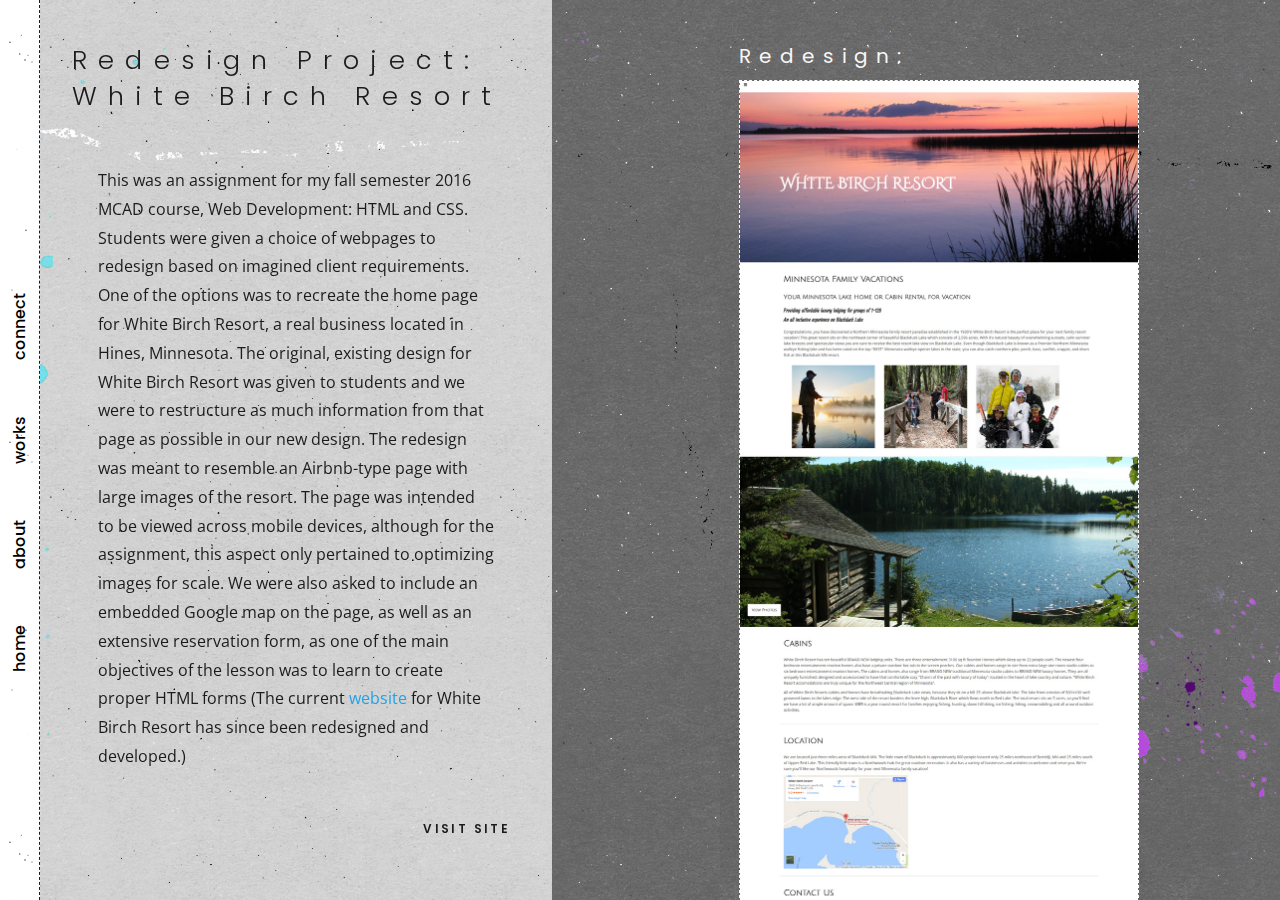
<file: white_birch.html>
<!DOCTYPE html>
<html lang="en">
	<head>
		<title>Alex Ogden</title>
		<meta charset="utf-8">
		<meta name="viewport" content="width=device-width, initial-scale=1">
		<link rel="stylesheet" href="css/css.css">
		<link rel="stylesheet" href="font-awesome-4.7.0/css/font-awesome.css">
	</head>
	<body>
<!--BEGIN MOBILE-->
		<header id="mobile-top">
			<nav class="mobile-nav">
				 <ul>
					<li><a href="index.html">home</a></li>
					<li><a href="index.html#about-mobile">about</a></li>
					<li><a href="index.html#works-mobile">works</a></li>
					<li><a href="index.html#connect-mobile">connect</a></li>
				</ul>
			</nav>
		</header>
		
<!--PROJECT-->
		<section id="mobile-top" class="project-section-mobile">
			<article class="container-mobile">
				<h1 class="projects-h1">Redesign Project: White Birch Resort</h1>
				<p>This was an assignment for my fall semester 2016 MCAD course, Web Development: HTML and CSS. Students were given a choice of webpages to redesign based on imagined client requirements. One of the options was to recreate the home page for White Birch Resort, a real business located in Hines, Minnesota. The original, existing design for White Birch Resort was given to students and we were to restructure as much information from that page as possible in our new design. The redesign was meant to resemble an Airbnb-type page with large images of the resort. The page was intended to be viewed across mobile devices, although for the assignment, this aspect only pertained to optimizing images for scale. We were also asked to include an embedded Google map on the page, as well as an extensive reservation form, as one of the main objectives of the lesson was to learn to create proper HTML forms. (The current <a href="https://www.whitebirchresort.net/">website</a> for White Birch Resort has since been redesigned and developed.)</p>
				
				<h4 class="visit"><a href="http://cogden.studio.mcad.edu/webdev1/wk12/assignment/">Visit Site</a></h4>
				<div class="clearfix"></div>
			</article>
			
			<article class="container">
				<figure class="screenshot">
						<h3 class="screenshot-mobile-h3">Redesign:</h3>
						<a href="img/white_birch_resort-large.png"><img src="img/white_birch_resort.jpg" alt="Screenshot of White Birch Resort redesign project"></a>
					</figure>
					
					<figure class="screenshot">
						<h3 class="screenshot-mobile-h3">Original Site:</h3>
						<a href="img/white-birch-original.png"><img src="img/white-birch-original.png" alt="Screenshot of original White Birch Resort site"></a>
					</figure>
			<div class="clearfix"></div>
			<h4 class="back"><a href="#mobile-top"><i class="fa fa-angle-double-up" aria-hidden="true"></i>
 Back to top</a></h4>
			<div class="clearfix"></div>
			</article>
		</section>	

<!-- BEGIN DESKTOP -->		
		<main class="main-grid">
			<nav class="vertical-nav">
				<div class="vertical-nav-position">
				<ul class="vertical-text">
					<li><a href="index.html">home</a></li>
					<li><a href="index.html#about">about</a></li>
					<li><a href="index.html#works">works</a></li>
					<li><a href="index.html#connect">connect</a></li>
				</ul>
				</div>
			</nav>		

<!--PROJECT INFORMATION-->
			<section class="project-section">
				<article class="container-projects">
					<h1 class="projects-h1">Redesign Project: White Birch Resort</h1>
					<p>This was an assignment for my fall semester 2016 MCAD course, Web Development: HTML and CSS. Students were given a choice of webpages to redesign based on imagined client requirements. One of the options was to recreate the home page for White Birch Resort, a real business located in Hines, Minnesota. The original, existing design for White Birch Resort was given to students and we were to restructure as much information from that page as possible in our new design. The redesign was meant to resemble an Airbnb-type page with large images of the resort. The page was intended to be viewed across mobile devices, although for the assignment, this aspect only pertained to optimizing images for scale. We were also asked to include an embedded Google map on the page, as well as an extensive reservation form, as one of the main objectives of the lesson was to learn to create proper HTML forms (The current <a href="https://www.whitebirchresort.net/">website</a> for White Birch Resort has since been redesigned and developed.)</p>
					
					<h4 class="visit"><a href="http://cogden.studio.mcad.edu/webdev1/wk12/assignment/">Visit Site</a></h4>
					<div class="clearfix"></div>
				</article>					
				
<!--PROJECT IMAGES-->
				<div id="top" class="works-wrapper">
				<article  class="project-images">
					
					<figure class="screenshot">
						<h3 class="screenshot-h3">Redesign:</h3>
						<a href="img/white_birch_resort-large.png"><img src="img/white_birch_resort.jpg" alt="Screenshot of White Birch Resort redesign project"></a>
					</figure>
					
					<figure class="screenshot">
						<h3 class="screenshot-h3">Original Site:</h3>
						<a href="img/white-birch-original.png"><img src="img/white-birch-original.png" alt="Screenshot of original White Birch Resort site"></a>
					</figure>
					
				<div class="clearfix"></div>
					<h4 class="back"><a href="#top"><i class="fa fa-angle-double-up" aria-hidden="true"></i>
 Back to top</a></h4>
				<div class="clearfix"></div>
				</article>
				</div>
			</section>	
		</main>
	</body>
</html>
</file>
<file: css/css.css>
@import url("https://fonts.googleapis.com/css?family=Poppins:300,400,500,600,700|Open+Sans");.centered-content{position:absolute;top:50%;left:50%;transform:translate(-50%, -50%)}html{font-size:16px;line-height:1.4;overflow-x:hidden}body{position:relative;max-width:100%;color:#1b1b1b;background-color:#1b1b1b;background-image:url(../img/side-a.jpg)}#preload{background-image:url(../img/side-a.jpg);background-image:url(../img/side-b.jpg);background-image:url(../img/about.jpg);background-image:url(../img/works.jpg);background-image:url(../img/connect.jpg);background-image:url(../img/project-side-a.jpg);background-image:url(../img/project-side-b.jpg);width:0px;height:0px;display:inline}.centered-content{position:absolute;top:50%;left:50%;transform:translate(-50%, -50%)}.container,.container-works,.container-mobile{position:relative;margin:0 auto;width:100%;padding:1rem}@media screen and (min-width: 1024px){.container-works{padding-left:6.25rem}}@media screen and (min-width: 1366px){.container-works{padding:2.5rem}}@media screen and (min-width: 1680px){.container-works{padding:0.25rem}}@media screen and (min-width: 1920px){.container-works{padding-left:4.618rem}}.content-works{display:block;width:250px;margin:0 auto}@media screen and (min-width: 768px){.content-works{width:768px;padding:8px}}@media screen and (min-width: 1024px){.content-works{width:80%;padding:12px}}@media screen and (min-width: 1680px){.content-works{width:100%;margin-left:1rem;padding:36px}}@media screen and (min-width: 1920px){.content-works{margin-left:4.618rem}}.container-mobile{border-bottom:1px dashed #1b1b1b}.figure{position:relative;width:250px;padding:0 1em 1em 0}@media screen and (min-width: 768px){.figure{float:left}}.figure img{max-width:100%}.thumb{display:block;width:250px;height:auto}@media screen and (min-width: 1024px){.thumb{filter:none;transition:0.8s ease;backface-visibility:hidden;border:1px dashed #f7f7f7}}.overlay{position:absolute;bottom:16px;left:0;max-width:100%;height:234px;background-color:rgba(0,0,0,0.55)}@media screen and (min-width: 1024px){.overlay{height:100%;top:0;left:50%;transform:translateX(-50%);background-color:transparent;opacity:0}}@media screen and (min-width: 1024px){.figure:hover .thumb{filter:blur(1em);opacity:0}}@media screen and (min-width: 1024px){.figure:hover .overlay{opacity:1}}.title{color:#f7f7f7;font-size:1.125rem;font-weight:500;line-height:1.6;width:234px;padding:1rem}@media screen and (min-width: 1024px){.title{color:#1b1b1b;font-weight:300;padding:0.618rem;text-align:center}}.preview{margin:0 auto}.illustration{float:right}.illustration-mobile{padding-top:2.618rem}.header{position:relative;width:100%;height:280px;text-align:center}.section-header{display:block;position:relative;width:100%;height:320px;background-image:url(../img/side-a.jpg);background-repeat:no-repeat;background-position:center;background-size:cover;border-bottom:1px dashed #f7f7f7}@media screen and (min-width: 768px){.section-header{height:480px}}@media screen and (min-width: 1024px){.section-header{display:none}}.section-mobile-about,.section-mobile-works,.section-mobile-connect{display:block;position:relative;width:100%;margin:0 auto;background-size:cover;background-repeat:no-repeat;border-bottom:1px dashed #1b1b1b}@media screen and (min-width: 1024px){.section-mobile-about,.section-mobile-works,.section-mobile-connect{display:none}}.section-mobile-about,.section-mobile-works{background-color:#fefefe}.section-mobile-connect{background-image:url(../img/connect.jpg)}.footer{color:#f7f7f7;padding:1rem}@media screen and (min-width: 1024px){.footer{display:none}}.image-1{width:220px;height:auto;float:right}@media screen and (min-width: 480px){.image-1{width:260px}}@media screen and (min-width: 768px){.image-1{width:320px}}@media screen and (min-width: 1680px){.image-1{width:400px}}@media screen and (min-width: 1920px){.image-1{width:420px}}.image-2{width:320px;height:auto}@media screen and (min-width: 360px){.image-2{width:360px}}@media screen and (min-width: 480px){.image-2{width:480px}}@media screen and (min-width: 768px){.image-2{width:600px}}@media screen and (min-width: 1024px){.image-2{width:440px;margin-left:-6.25rem}}@media screen and (min-width: 1366px){.image-2{width:550px;margin-left:-3rem}}@media screen and (min-width: 1680px){.image-2{width:640px;margin-left:-2.5rem}}@media screen and (min-width: 1920px){.image-2{width:800px;margin-left:-4.618rem}}.image-3{width:300px;height:auto;float:right}@media screen and (min-width: 360px){.image-3{width:340px}}@media screen and (min-width: 480px){.image-3{width:440px}}@media screen and (min-width: 768px){.image-3{width:660px}}@media screen and (min-width: 1024px){.image-3{width:435px}}@media screen and (min-width: 1366px){.image-3{width:550px}}@media screen and (min-width: 1680px){.image-3{width:720px}}@media screen and (min-width: 1920px){.image-3{width:800px}}.image-1 img,.image-2 img,.image-3 img{max-width:100%}.animation{width:200px}@media screen and (min-width: 768px){.animation{width:300px}}@media screen and (min-width: 1920px){.animation{width:400px}}@keyframes opacity{from{opacity:0}to{opacity:1}}.mobile-nav{display:block;width:100%;background-color:#22a3e9;border-bottom:1px dashed #f7f7f7;position:fixed;top:0;left:0;z-index:20000}@media screen and (min-width: 1024px){.mobile-nav{display:none}}.mobile-nav ul{text-align:center;height:40px}.mobile-nav li{display:inline-block;padding:0.25rem 0.618rem;font-weight:500}@media screen and (min-width: 360px){.mobile-nav li{padding:0.25rem 1rem}}@media screen and (min-width: 480px){.mobile-nav li{font-size:1.15rem;padding:0.15rem 1.618rem}}@media screen and (min-width: 768px){.mobile-nav li{font-size:1.25rem;padding:0 2rem}}.mobile-nav li a:link,.mobile-nav li a:visited{color:#f7f7f7}.menu-controller-checkbox{display:none}.slide-left .menu-controller-checkbox ~ ul{transition:left .5s ease}.slide-left .menu-controller-checkbox:checked ~ ul{left:0}.slide-left{display:block}@media screen and (min-width: 1024px){.slide-left{display:none}}.slide-left label{color:#22a3e9;display:inline-block;font-size:1.25rem;padding:0.5rem 0 0 0.5rem;width:2rem;margin:0}.mobile-menu{background-image:url(../img/nav.jpg);height:80px;left:-100%;position:fixed;top:0;width:100%;z-index:1000}@media screen and (min-width: 768px){.mobile-menu{height:64px;background-color:#fff}}.mobile-menu li{font-family:"Poppins", sans-serif;font-weight:500;font-size:1rem;display:inline-block;line-height:2;padding:0 0.4rem}@media screen and (min-width: 360px){.mobile-menu li{padding:0 0.618rem}}@media screen and (min-width: 768px){.mobile-menu li{padding:0 1.618rem 0 4rem}}.menu-controller-label .fa-bars{padding:0.35rem 0;margin:0}.vertical-nav-position{width:100%;position:absolute;bottom:17%;left:0}@media screen and (min-width: 1024px){.vertical-nav-position{bottom:18%}}@media screen and (min-width: 1680px){.vertical-nav-position{bottom:20%}}@media screen and (min-width: 1920px){.vertical-nav-position{bottom:25%}}.social-nav{width:100%;margin-left:auto;margin-right:auto;text-align:center}@media screen and (min-width: 1024px){.social-nav{z-index:100}}.social-nav li{display:inline-block;font-size:2rem;padding:1.333rem}@media screen and (min-width: 360px){.social-nav li{padding:1.618rem}}@media screen and (min-width: 480px){.social-nav li{padding:2.618rem}}@media screen and (min-width: 768px){.social-nav li{font-size:2.618rem;padding:3.25rem}}@media screen and (min-width: 1024px){.social-nav li{font-size:1.618rem;padding:2.618rem 4.25rem 0 1rem}}@media screen and (min-width: 1366px){.social-nav li{font-size:2rem;padding:2rem 3rem 0 3rem}}@media screen and (min-width: 1680px){.social-nav li{font-size:2.5rem;padding:4rem 4rem 0 4rem}}@media screen and (min-width: 1920px){.social-nav li{font-size:2.618rem;padding:4.618rem 6rem 0 4.618rem}}.social-nav a{color:#1b1b1b}.social-nav a:hover{color:#00ced1}.works-nav li{display:inline-block}h1{font-size:3.25em;line-height:1.2;font-weight:300;color:#fff;letter-spacing:0.75rem}@media screen and (min-width: 360px){h1{font-size:3.5em}}@media screen and (min-width: 768px){h1{font-size:3.618em}}@media screen and (min-width: 1024px){h1{font-size:2.618em}}@media screen and (min-width: 1366px){h1{font-size:3.375em}}h2{font-size:2.25em}h3{font-size:1.5em}h4{font-size:0.75em;padding:1.5em 0 0.75em 0}@media screen and (min-width: 768px){h4{font-size:1rem}}@media screen and (min-width: 1024px){h4{font-size:0.75rem}}h5,figcaption{font-size:0.5em;padding:0.75em 0}@media screen and (min-width: 1680px){h5,figcaption{font-size:0.75rem}}h1,h2,h3,h4,h5,li,figcaption{font-family:Poppins, sans-serif}label{font-weight:600}h2,h3{font-weight:500;letter-spacing:0.25rem;margin-bottom:1.618rem}h4,h5,figcaption{font-weight:600;margin:0.5em 0;text-transform:uppercase;letter-spacing:0.15rem}p{font-family:'Open Sans', sans-serif;font-size:1em;line-height:1.8;margin-bottom:1.25em}@media screen and (min-width: 1680px){p{font-size:1.25em}}ul{list-style-type:none}li{font-weight:300;line-height:2}a{text-decoration:none;color:#1b1b1b}.works-title{font-size:1rem;color:#1b1b1b}.content-grid a:hover{color:#22a3e9}label .fa-bars{font-size:1.618em;padding:0.618rem 0}.vertical-text{transform:rotate(-90deg);transform-origin:left top 0;color:#000;font-size:1em}@media screen and (min-width: 1680px){.vertical-text{font-size:1.25em}}.vertical-text li{display:inline-block;padding:0.25em 1.618em;font-weight:500}@media screen and (min-width: 1680px){.vertical-text li{padding:0 1.618em}}.vertical-text a:hover{color:#00ced1}.side-a h1,.section-header h1{width:100%;text-align:center}.side-a a:hover{color:#fff}.section-title{padding-top:2.618rem}.section-title{color:#22a3e9;letter-spacing:0.5rem;font-weight:400}.container p{font-size:1.05rem;padding:0.618rem 0}@media screen and (min-width: 480px){.container p{max-width:80%;margin:0 auto}}@media screen and (min-width: 768px){.container p{max-width:66.666667%}}@media screen and (min-width: 1024px){.container p{max-width:80%;font-size:1rem}}@media screen and (min-width: 1680px){.container p{max-width:66.666667%;font-size:1.0625rem}}@media screen and (min-width: 1920px){.container p{font-size:1.125rem;max-width:66.666667%}}.container-projects a:link,.container-mobile a:link{color:#22a3e9}.container-projects a:visited,.container-mobile a:visited{color:#1a6994}.container-projects a:hover,.container-mobile a:hover{color:#00ced1}.container-projects a:active,.container-mobile a:active,.container-projects a:focus,.container-mobile a:focus{color:#f848f7}.container figure{max-width:100%}.container-projects p{font-size:1.05rem;width:80%}@media screen and (min-width: 480px){.container-projects p{margin:0 auto}}@media screen and (min-width: 1024px){.container-projects p{font-size:1rem}}@media screen and (min-width: 1680px){.container-projects p{font-size:1.0625rem}}@media screen and (min-width: 1920px){.container-projects p{font-size:1.125rem;width:100%;margin:0}}.projects-h1{font-size:2rem;color:#1b1b1b;padding:1.618rem 1rem;line-height:1.4}@media screen and (min-width: 1024px){.projects-h1{font-size:1.618rem;letter-spacing:0.7rem}}.projects-h2{font-size:1.75rem;font-weight:400;padding:2.618rem 0 0 0;letter-spacing:0.5rem}.screenshot-h3,.screenshot-mobile-h3{font-size:1.25rem;font-weight:400;margin:2.618rem 0 0.618rem 0}.screenshot-h3{color:#f7f7f7;letter-spacing:0.5rem}.screenshot-mobile-h3{color:#1b1b1b;letter-spacing:0.25rem}.footer a:link,.footer a:visited{color:#f7f7f7;padding-right:1rem}.glitch:before,.glitch:after,.glitch a:link:before,.glitch a:link:after,.glitch a:visited:before,.glitch a:visited:after{color:#fff;display:block;content:'Alex Ogden';position:absolute;top:0;left:0;height:100%;width:100%;cursor:pointer}.glitch:after,.glitch a:link:after,.glitch a:visited:after{color:#f0f;z-index:0;text-shadow:-1px 0 #0ff;background:transparent}.glitch:before,.glitch a:link:before,.glitch a:visited:before{color:#fff;z-index:15;text-shadow:-1px 0 #d52b1e}.glitch:hover:before,.glitch a:link:hover:before,.glitch a:visited:hover:before{animation:glitch 2s both infinite linear alternate-reverse}.glitch:hover:after,.glitch a:link:hover:after,.glitch a:visited:hover:after{animation:glitch 0.75s linear}@keyframes glitch{0%{-webkit-transform:translate(0);transform:translate(0)}33%{-webkit-transform:translate(2px, 0);transform:translate(2px, 0)}50%{-webkit-transform:translate(0, -2px);transform:translate(0, -2px)}66%{-webkit-transform:translate(-2px, 4px);transform:translate(-2px, 4px)}75%{-webkit-transform:translate(0, -2px);transform:translate(0, -2px)}100%{-webkit-transform:translate(-1px, 2px);transform:translate(-1px, 2px)}to{-webkit-transform:translate(0);transform:translate(0)}}*,*:before,*:after{-webkit-box-sizing:border-box;-moz-box-sizing:border-box;box-sizing:border-box;margin:0;padding:0}.clearfix{content:".";display:block;height:0;clear:both;visibility:hidden}.clearfix:after{clear:both}.main-grid{display:none}@media screen and (min-width: 1024px){.main-grid{position:relative;width:100%;height:100vh;display:grid;grid-template-columns:40px 50% auto;grid-template-rows:100%}}.side-a{background-image:url(../img/side-a.jpg);background-repeat:no-repeat;background-size:cover}.side-a{display:none}@media screen and (min-width: 1024px){.side-a{position:relative;display:grid;grid-column-start:2;grid-column-end:3;grid-row-start:1;width:100%;height:100vh;border-bottom:none;border-right:1px dashed #f7f7f7}}@media screen and (min-width: 1366px){.side-a{border-right:1.618px dashed #f7f7f7}}.side-b{background-image:url(../img/side-b.jpg);background-repeat:no-repeat;background-size:cover}.side-b{display:none}@media screen and (min-width: 1024px){.side-b{position:relative;overflow:hidden;display:grid;height:100vh;grid-column-start:3;grid-column-end:5;grid-row-start:1;background-image:url(../img/side-b.jpg);background-repeat:no-repeat}}.vertical-nav{display:none}@media screen and (min-width: 1024px){.vertical-nav{display:grid;grid-column-start:1;grid-column-end:2;grid-row-start:1;background-image:url(../img/nav.jpg);height:100vh;border-right:1px dashed #1b1b1b}}.vertical-nav a{color:#000}.about-content,.works-content,.connect-content{display:none}.about-content:target,.works-content:target,.connect-content:target{display:block;position:relative;width:100%;background-color:#f7f7f7;padding:1.618rem 1.618rem 0 2.618rem}@media screen and (min-width: 1024px){.about-content:target,.works-content:target,.connect-content:target{animation:opacity 2s}}.about-content:target{background-image:url(../img/about.jpg);background-size:cover;height:100vh;overflow:auto}.works-content:target{display:block;background-image:url(../img/works.jpg);background-size:cover;overflow:auto}@media screen and (min-width: 768px){.works-content:target{height:100vh}}.connect-content:target{background-image:url(../img/connect.jpg);background-size:cover;height:100vh}#top:target{animation:opacity 4.235s}.gif{display:none}.gif:target{display:grid;width:100%;height:100vh;background-image:url(../img/origami_fox.gif);background-size:cover;background-repeat:no-repeat;background-position:center}.container-projects{position:fixed;margin:0 auto;width:40%;height:100vh;padding:1em;z-index:3000;background-image:url(../img/projects.jpg);background-repeat:no-repeat;background-size:cover;overflow:auto}.project-section{display:none}@media screen and (min-width: 1024px){.project-section{display:grid;grid-column-start:2;grid-column-end:5;grid-row-start:1;overflow:auto}}@media screen and (min-width: 1024px){.project-section p{width:100%;padding:1.618rem 2.618rem}}@media screen and (min-width: 1680px){.project-section p{width:80%}}.project-section-mobile{width:100%;padding-top:4.235rem;display:block;background-color:#dcdcdc}@media screen and (min-width: 1024px){.project-section-mobile{display:none}}.project-images{width:45%;margin-left:50%;margin-right:auto;overflow:auto}.project-h2{padding:2.618rem}.project-h3{padding:0 0 0 2.618rem}.projects{float:right;display:block}@media screen and (min-width: 768px){.projects{display:none}}.visit,.back{float:right;display:block;z-index:1000;padding-right:1.618rem}.visit a:link,.visit a:visited,.visit a:hover,.visit a:active{color:#1b1b1b}.back a:link,.back a:visited,.back a:hover,.back a:active{color:#f7f7f7}.projects:after,.back:after,.visit:after{clear:right}@media screen and (min-width: 1024px){.screenshot{width:400px;height:auto;margin:0 auto}}@media screen and (min-width: 1366px){.screenshot{width:600px}}.screenshot img{max-width:100%;border:1px dashed #f7f7f7}.works-wrapper{position:relative;width:100%;background-image:url(../img/projects-images.jpg);background-repeat:no-repeat;background-size:cover;background-attachment:fixed}.link{animation:opacity 2s}.slide{animation-duration:6s;animation-name:slide}@keyframes slide{from{margin-top:100%}to{margin-top:0%}}
/*# sourceMappingURL=css.css.map */
</file>
